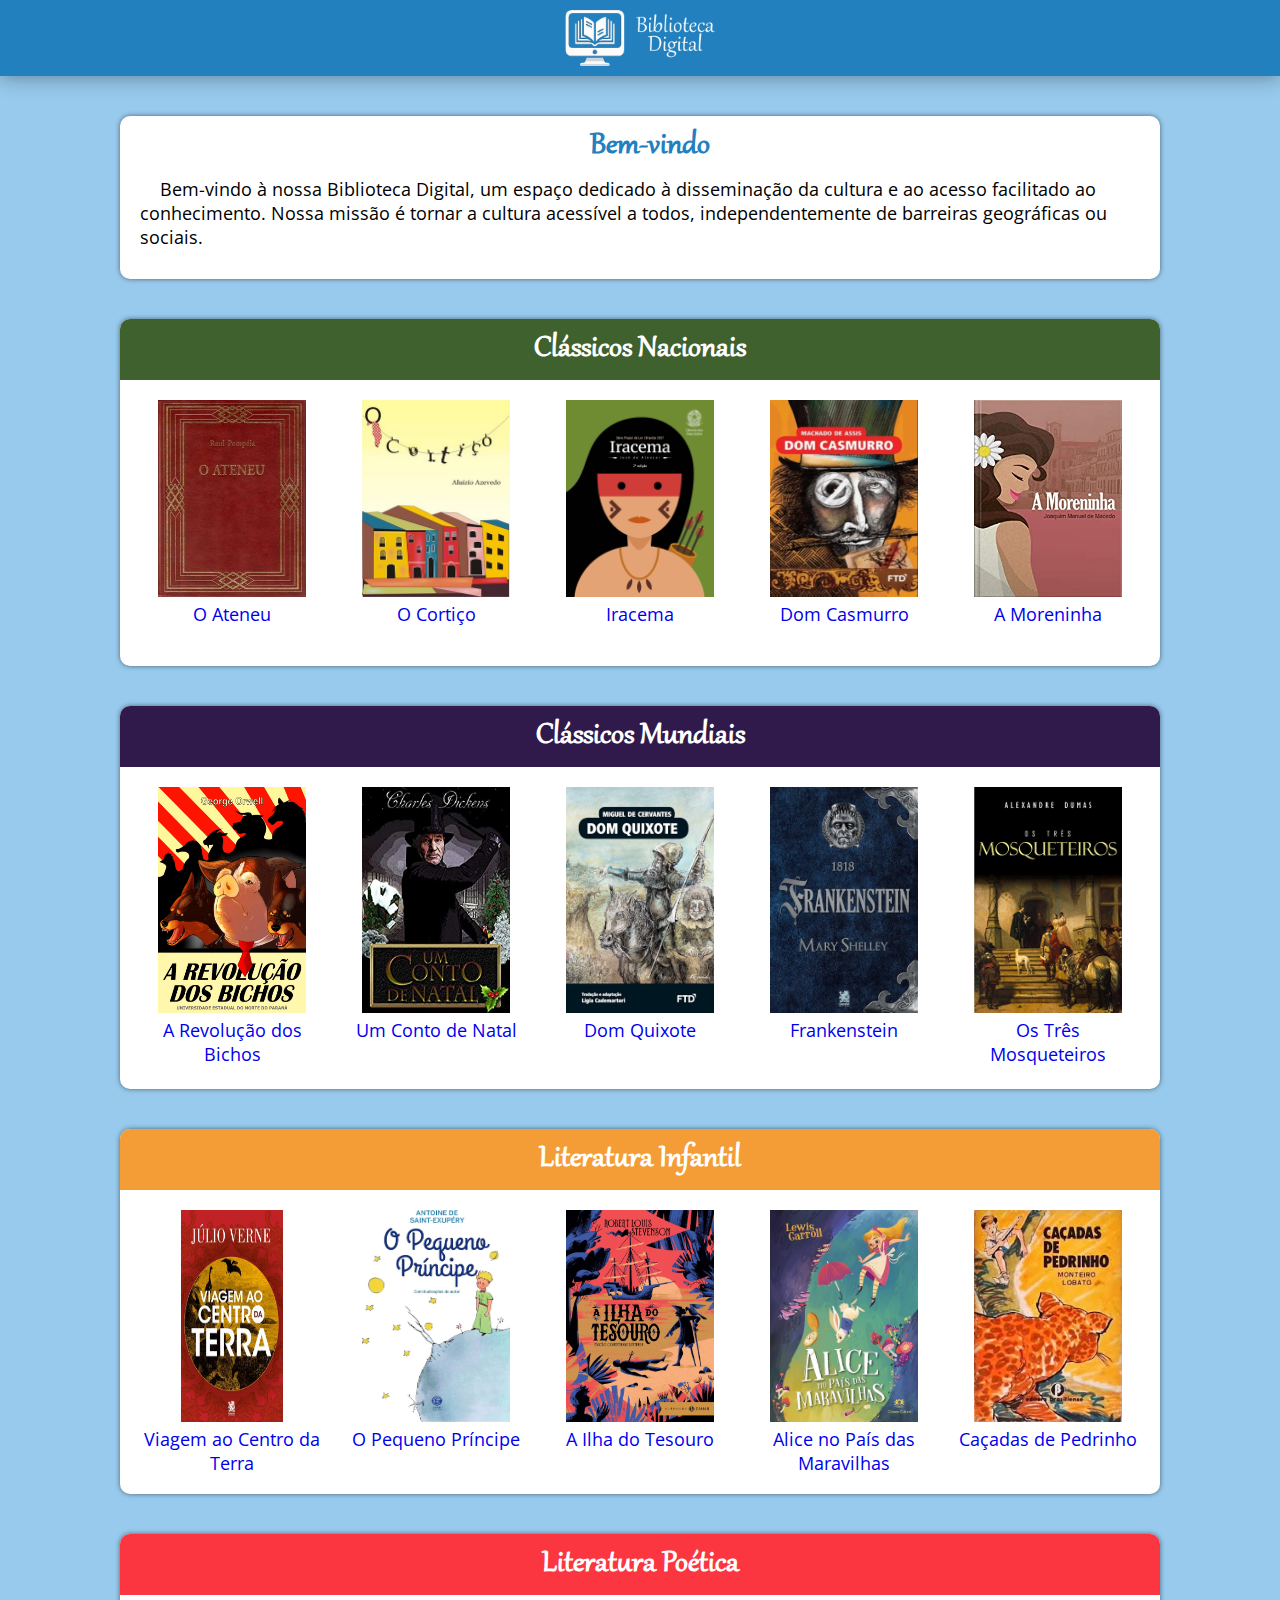
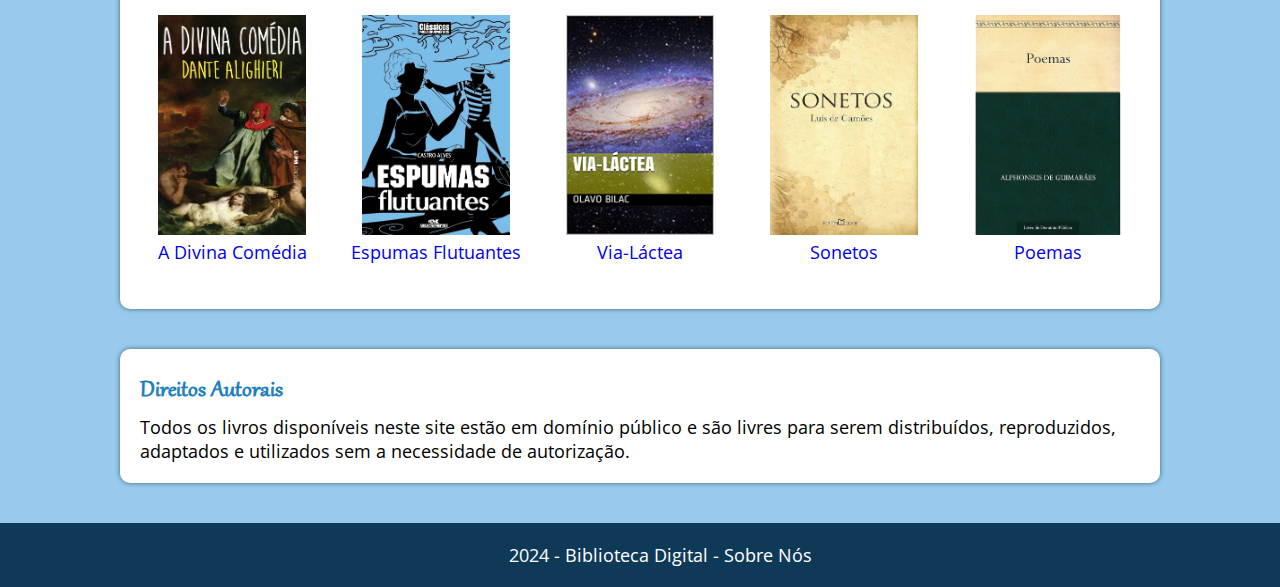
<file: docs/index.html>
<!DOCTYPE html>
<html lang="pt-br">
<head>
  <meta charset="UTF-8">
  <meta name="viewport" content="width=device-width, initial-scale=1.0">
  <title>Biblioteca Digital</title>
  <link rel="stylesheet" href="estilos/style.css">
  <link rel="shortcut icon" href="imagens/favicon.png" type="image/x-icon">
  
  <link rel="preconnect" href="https://fonts.googleapis.com">
<link rel="preconnect" href="https://fonts.gstatic.com" crossorigin>
<link href="https://fonts.googleapis.com/css2?family=Open+Sans:ital,wght@0,300..800;1,300..800&display=swap" rel="stylesheet">
</head>
<body>
  <header>
      <a href="index.html">
        <img src="imagens/biblioteca-digital-logo.png" alt="Logo">
      </a>
  </header>

  <main>
    <h1>Bem-vindo</h1>
    <p>Bem-vindo à nossa Biblioteca Digital, um espaço dedicado à disseminação da cultura e ao acesso facilitado ao conhecimento. Nossa missão é tornar a cultura acessível a todos, independentemente de barreiras geográficas ou sociais.</p>  
  </main>

  <div class="secao">
    <h1 id="nacional">Clássicos Nacionais</h1>
    <ul class="grid_list">
      <li>
        <a href="livro.html?livro=ateneu">
          <img src="capas/ateneu-capa.jpg" alt="">
          <p>O Ateneu</p>
        </a>
      </li>
      <li>
        <a href="livro.html?livro=cortico">
          <img src="capas/cortico.jpg" alt="">
          <p>O Cortiço</p>
        </a>
      </li>
      <li>
        <a href="livro.html?livro=iracema">
          <img src="capas/iracema.jpg" alt="">
          <p>Iracema</p>
        </a>
      </li>
      <li>
        <a href="livro.html?livro=dom_casmurro">
          <img src="capas/casmurro.jpg" alt="">
          <p>Dom Casmurro</p>
        </a>
      </li>
      <li>
        <a href="livro.html?livro=moreninha">
          <img src="capas/moreninha.jpg" alt="">
          <p>A Moreninha</p>
        </a>
      </li>
    </ul>
  </div>

  <div class="secao">
    <h1 id="mundial">Clássicos Mundiais</h1>
    <ul class="grid_list">
      <li>
        <a href="livro.html?livro=revolucao">
          <img src="capas/a-revolucao.png" alt="">
          <p>A Revolução dos Bichos</p>
        </a>
      </li>
      <li>
        <a href="livro.html?livro=conto_natal">
          <img src="capas/conto.jpg" alt="">
          <p>Um Conto de Natal</p>
        </a>
      </li>
      <li>
        <a href="livro.html?livro=dom_quixote">
          <img src="capas/quixote.jpg" alt="">
          <p>Dom Quixote</p>
        </a>
      </li>
      <li>
        <a href="livro.html?livro=frankenstein">
          <img src="capas/frankenstein.jpg" alt="">
          <p>Frankenstein</p>
        </a>
      </li>
      <li>
        <a href="livro.html?livro=mosqueteiros">
          <img src="capas/mosqueteiros.jpg" alt="">
          <p>Os Três Mosqueteiros</p>
        </a>
      </li>
    </ul>
  </div>

  <div class="secao">
    <h1 id="infantil">Literatura Infantil</h1>
    <ul class="grid_list">
      <li>
        <a href="livro.html?livro=viagem">
          <img src="capas/viagem.jpeg" alt="">
          <p>Viagem ao Centro da Terra</p>
        </a>
      </li>
      <li>
        <a href="livro.html?livro=principe">
          <img src="capas/principe.jpg" alt="">
          <p>O Pequeno Príncipe</p>
        </a>
      </li>
      <li>
        <a href="livro.html?livro=ilha">
          <img src="capas/ilha.jpg" alt="">
          <p>A Ilha do Tesouro</p>
        </a>
      </li>
      <li>
        <a href="livro.html?livro=alice">
          <img src="capas/alice.jpg" alt="">
          <p>Alice no País das Maravilhas</p>
        </a>
      </li>
      <li>
        <a href="livro.html?livro=cacadas">
          <img src="capas/cacadas.jpeg" alt="">
          <p>Caçadas de Pedrinho</p>
        </a>
      </li>
    </ul>
  </div>

  <div class="secao">
    <h1 id="poesia">Literatura Poética</h1>
    <ul class="grid_list">
      <li>
        <a href="livro.html?livro=divina">
          <img src="capas/divina.jpg" alt="">
          <p>A Divina Comédia</p>
        </a>
      </li>
      <li>
        <a href="livro.html?livro=espumas">
          <img src="capas/espumas.jpg" alt="">
          <p>Espumas Flutuantes</p>
        </a>
      </li>
      <li>
        <a href="livro.html?livro=via-lactea">
          <img src="capas/via-lactea.jpg" alt="">
          <p>Via-Láctea</p>
        </a>
      </li>
      <li>
        <a href="livro.html?livro=sonetos">
          <img src="capas/sonetos.jpg" alt="">
          <p>Sonetos</p>
        </a>
      </li>
      <li>
        <a href="livro.html?livro=poemas">
          <img src="capas/poemas.jpg" alt="">
          <p>Poemas</p>
        </a>
      </li>
    </ul>
  </div>

  <div class="aviso">
    <h2>Direitos Autorais</h2>
    <p>Todos os livros disponíveis neste site estão em domínio público e são livres para serem distribuídos, reproduzidos, adaptados e utilizados sem a necessidade de autorização.</p>
  </div>

  <footer>
    <p>2024 - Biblioteca Digital - <a href="sobre.html">Sobre Nós</a></p>
  </footer>

  <script src="scripts/index.js"></script>
</body>
</html>
</file>
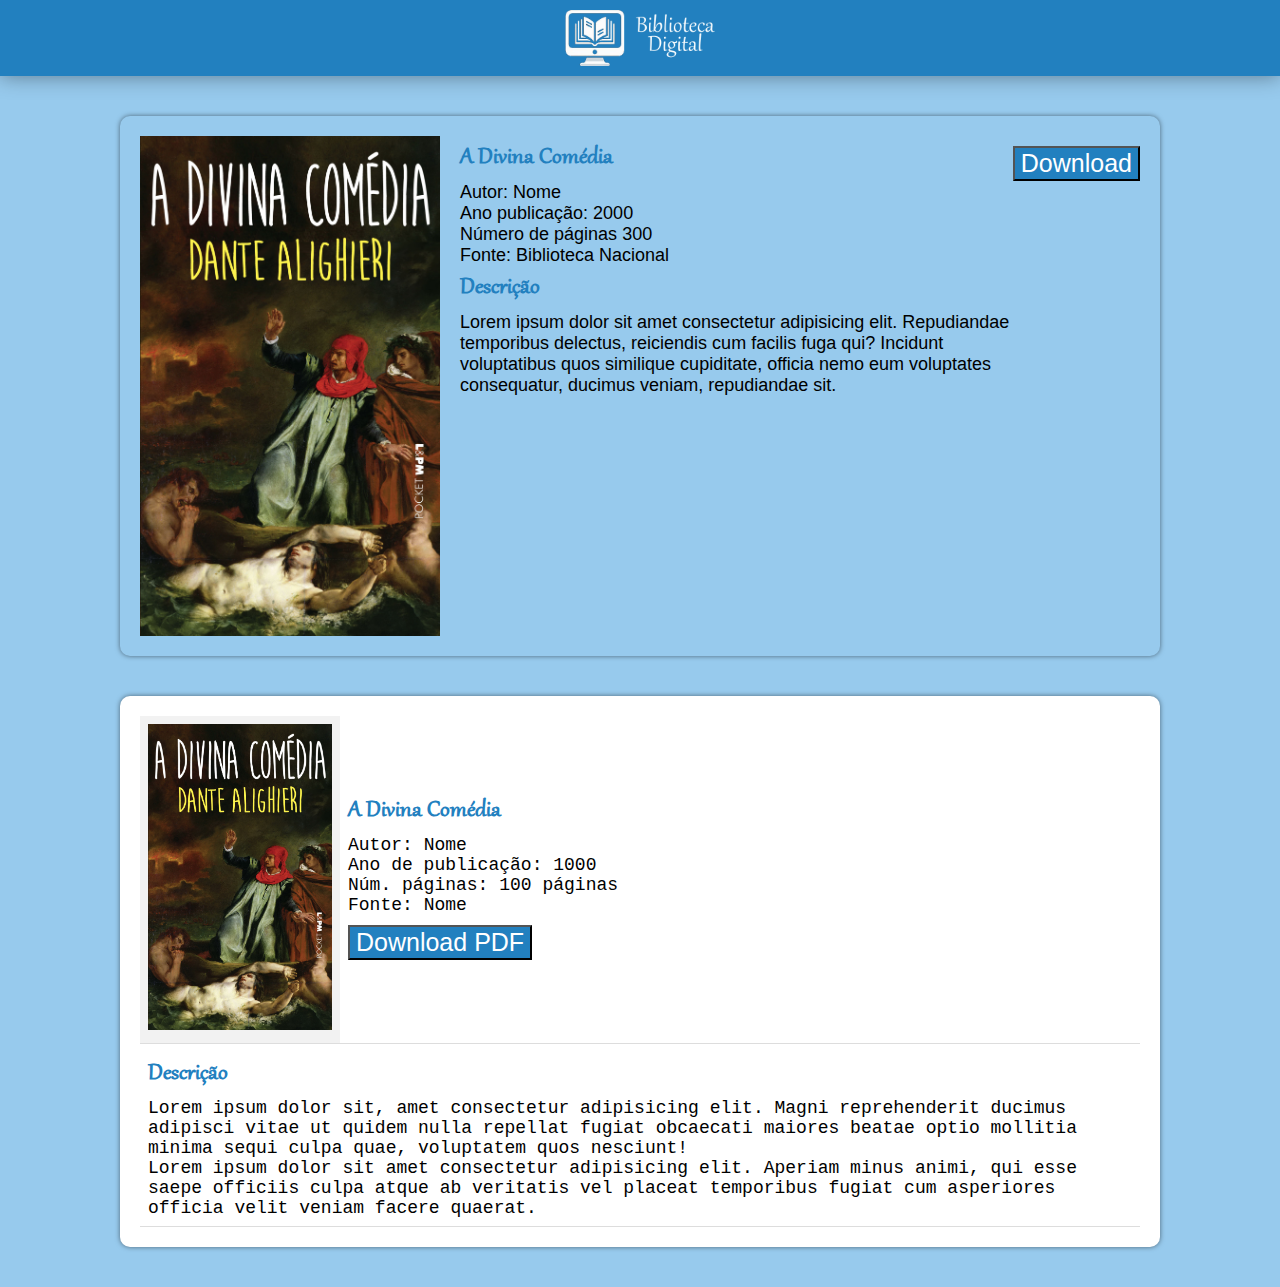
<file: docs/livro2.html>
<!DOCTYPE html>
<html lang="pt-br">
<head>
    <meta charset="UTF-8">
    <meta name="viewport" content="width=device-width, initial-scale=1.0">
    <title>Biblioteca Digital</title>
    <link rel="stylesheet" href="estilos/style.css">
</head>
<body>
    <header>
        <a href="index.html">
          <img src="imagens/biblioteca-digital-logo.png" alt="Logo">
        </a>
    </header>

    <div class="livro" style="background-color: transparent;">
        <div class="fundo" style="display: flex; background-color: transparent;">
            <img src="capas/divina.jpg" width="300px" alt="">
            <div style="margin-left: 20px;">
                <h2 style="text-align: left;">A Divina Comédia</h1>
                <p>
                    <dt>Autor: </dt>
                    <dd id="nome">Nome</dd>
                </p>
                <p>
                    <dt>Ano publicação: </dt>
                    <dd>2000</dd>
                </p>
                <p>
                    <dt>Número de páginas</dt>
                    <dd>300</dd>
                </p>
                <p>
                    <dt>Fonte: </dt>
                    <dd>Biblioteca Nacional</dd>
                </p>
                <h2 style="text-align: left;">Descrição</h1>
                <p>Lorem ipsum dolor sit amet consectetur adipisicing elit. Repudiandae temporibus delectus, reiciendis cum facilis fuga qui? Incidunt voluptatibus quos similique cupiditate, officia nemo eum voluptates consequatur, ducimus veniam, repudiandae sit.</p>
            </div>
        </div>
        <div>
           <button>Download</button> 
        </div>
    </div>

    <div>
        <table>
            <tbody>
                <tr>
                    <th style="width: 20%;"><img src="capas/divina.jpg" alt="Capa" id="capa" style="width: 100%;"></th>
                    <td>
                        <h2 id="titulo">A Divina Comédia</h2>
                        <div>
                            <span>Autor: </span>
                            <span id="nome">Nome</span>
                        </div>
                        <div>
                            <span>Ano de publicação: </span>
                            <span id="ano">1000</span>
                        </div>
                        <div>
                            <span>Núm. páginas: </span>
                            <span id="paginas">100 páginas</span>
                        </div>
                        <div>
                            <span>Fonte: </span>
                            <span id="fonte">Nome</span>
                        </div>
                        <button id="pdf_button">Download PDF</button>
                    </td>
                </tr>
                <tr>
                    <td colspan="2">
                        <h2>Descrição</h2>
                        <p id="descricao">Lorem ipsum dolor sit, amet consectetur adipisicing elit. Magni reprehenderit ducimus adipisci vitae ut quidem nulla repellat fugiat obcaecati maiores beatae optio mollitia minima sequi culpa quae, voluptatem quos nesciunt!</p>
                        <p>Lorem ipsum dolor sit amet consectetur adipisicing elit. Aperiam minus animi, qui esse saepe officiis culpa atque ab veritatis vel placeat temporibus fugiat cum asperiores officia velit veniam facere quaerat.</p>
                    </td>
                </tr>
            </tbody>
        </table>
    </div>
    <script src="scripts/livro.js"></script>
</body>
</html>
</file>
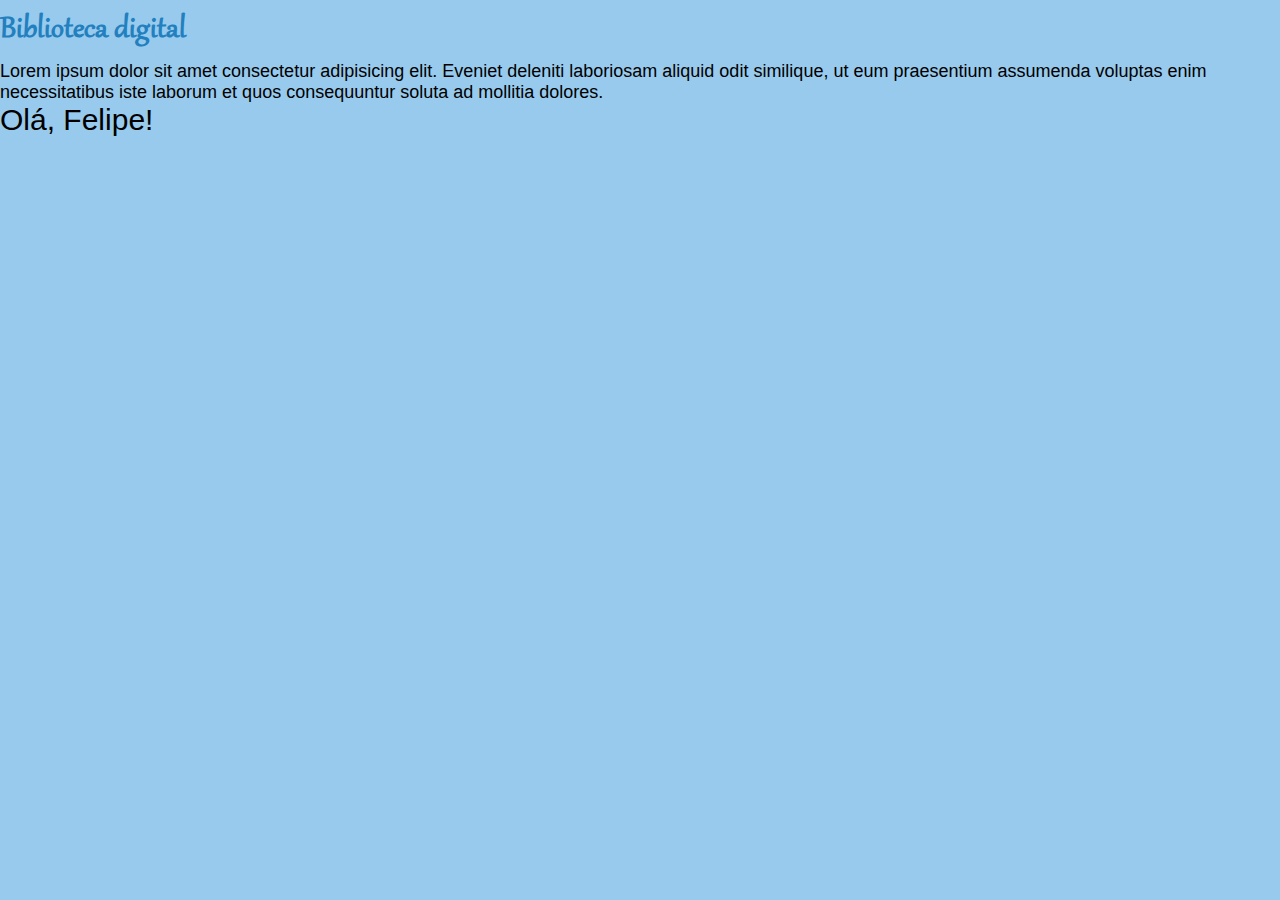
<file: docs/rascunho.html>
<!DOCTYPE html>
<html lang="pt-br">
<head>
    <meta charset="UTF-8">
    <meta name="viewport" content="width=device-width, initial-scale=1.0">
    <title>Biblioteca Digital</title>
    <link rel="stylesheet" href="estilos/style.css">
</head>
<body>
    <h1>Biblioteca digital</h1>
    <p>Lorem ipsum dolor sit amet consectetur adipisicing elit. Eveniet deleniti laboriosam aliquid odit similique, ut eum praesentium assumenda voluptas enim necessitatibus iste laborum et quos consequuntur soluta ad mollitia dolores.</p>

    <p id="mensagem" style="font-family: Arial, Helvetica, sans-serif; font-size: 30px;"></p>

    <script>
        // Função para carregar e exibir o nome do arquivo JSON
        function carregarNome() {
          const urlParams = new URLSearchParams(window.location.search);
          const parametro = urlParams.get('parametro');
    
          let arquivoJson;
          if (parametro === '1') {
            arquivoJson = 'teste.json';
          } else {
            arquivoJson = 'teste2.json';
          }
    
          fetch(arquivoJson) // Carrega o arquivo JSON correspondente
            .then(response => {
              if (!response.ok) {
                throw new Error('Erro ao carregar o arquivo JSON');
              }
              return response.json();
            }) // Converte a resposta para JSON
            .then(data => { // Manipula os dados
              const nome = data.nome; // Obtém o nome do JSON
              const mensagem = `Olá, ${nome}!`; // Monta a mensagem
              document.getElementById('mensagem').innerText = mensagem; // Exibe a mensagem na página
            })
            .catch(error => {
              console.error('Erro ao carregar o arquivo JSON:', error.message);
              document.getElementById('mensagem').innerText = 'Erro ao carregar o arquivo JSON';
            }); // Tratamento de erros
        }
    
        // Chamada da função ao carregar a página
        window.onload = carregarNome;
      </script>
</body>
</html>
</file>
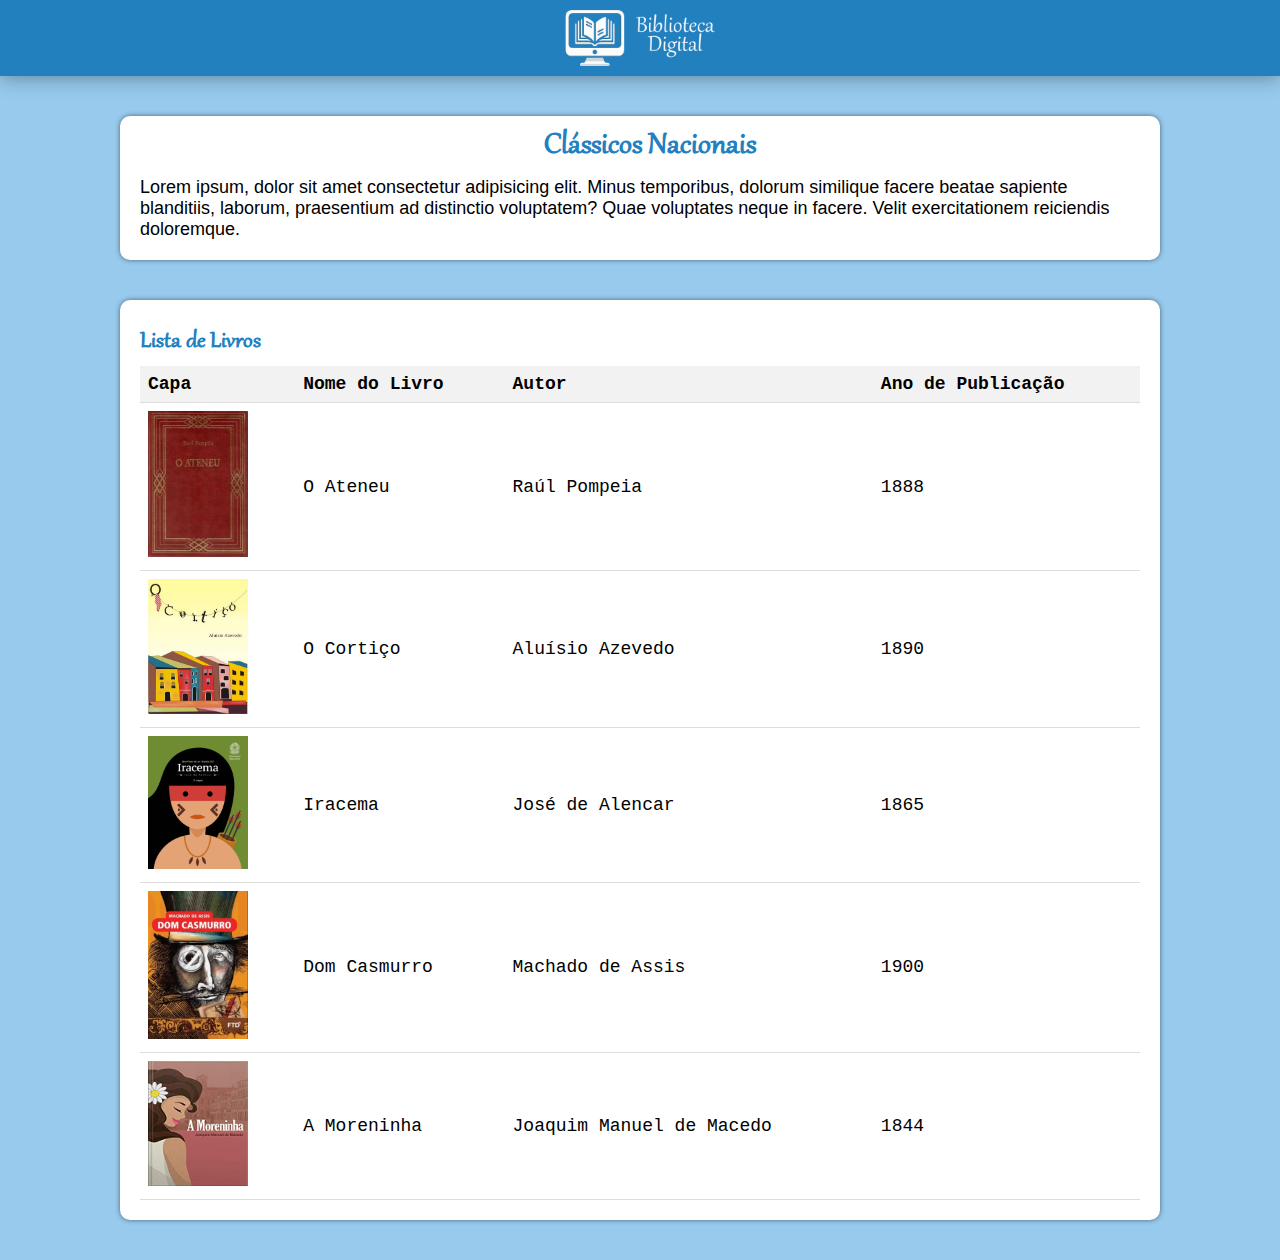
<file: docs/secao1.html>
<!DOCTYPE html>
<html lang="pt-br">
<head>
    <meta charset="UTF-8">
    <meta name="viewport" content="width=device-width, initial-scale=1.0">
    <title>Clássicos Nacionais</title>
    <link rel="stylesheet" href="estilos/style.css">
</head>
<body>
    <header>
        <a href="index.html">
          <img src="imagens/biblioteca-digital-logo.png" alt="Logo">
        </a>
    </header>

    <main>
        <h1>Clássicos Nacionais</h1>
        Lorem ipsum, dolor sit amet consectetur adipisicing elit. Minus temporibus, dolorum similique facere beatae sapiente blanditiis, laborum, praesentium ad distinctio voluptatem? Quae voluptates neque in facere. Velit exercitationem reiciendis doloremque.
    </main>

    <div>
        <h2>Lista de Livros</h2>

        <table>
            <thead>
                <tr>
                    <th>Capa</th>
                    <th>Nome do Livro</th>
                    <th>Autor</th>
                    <th>Ano de Publicação</th>
                </tr>
            </thead>
            <tbody>
            <tr>
                <td><a href="livro.html?livro=ateneu"><img src="capas/ateneu-capa.jpg" alt="Livro 1"></a></td>
                <td>O Ateneu</td>
                <td>Raúl Pompeia</td>
                <td>1888</td>
            </tr>
            <tr>
                <td><a href="livro.html?livro=cortico"><img src="capas/cortico.jpg" alt="Livro 2"></a></td>
                <td>O Cortiço</td>
                <td>Aluísio Azevedo</td>
                <td>1890</td>
            </tr>
            <tr>
                <td><a href="livro.html?livro=iracema"><img src="capas/iracema.jpg" alt="Livro 1"></a></td>
                <td>Iracema</td>
                <td>José de Alencar</td>
                <td>1865</td>
              </tr>
              <tr>
                <td><a href="livro.html?livro=dom_casmurro"><img src="capas/casmurro.jpg" alt="Livro 1"></a></td>
                <td>Dom Casmurro</td>
                <td>Machado de Assis</td>
                <td>1900</td>
              </tr>
              <tr>
                <td><a href="livro.html?livro=moreninha"><img src="capas/moreninha.jpg" alt="Livro 1"></a></td>
                <td>A Moreninha</td>
                <td>Joaquim Manuel de Macedo</td>
                <td>1844</td>
              </tr>
            </tbody>
          </table>
    </div>
</body>
</html>
</file>
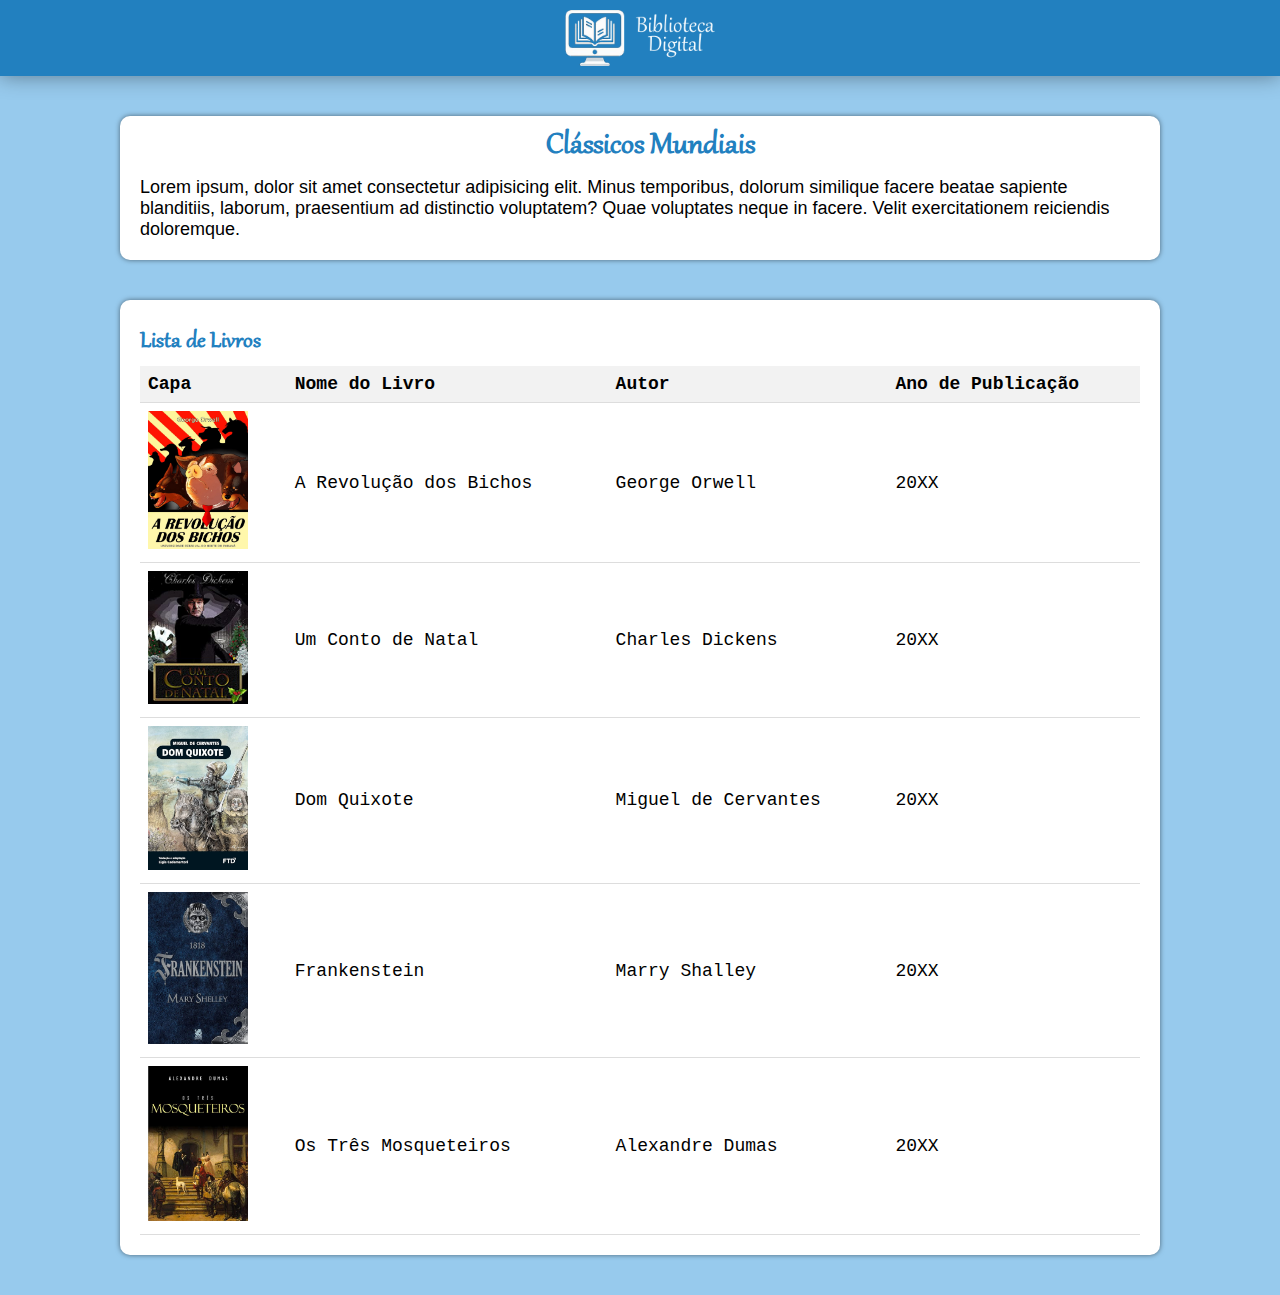
<file: docs/secao2.html>
<!DOCTYPE html>
<html lang="pt-br">
<head>
    <meta charset="UTF-8">
    <meta name="viewport" content="width=device-width, initial-scale=1.0">
    <title>Clássicos Nacionais</title>
    <link rel="stylesheet" href="estilos/style.css">
</head>
<body>
    <header>
        <a href="index.html">
          <img src="imagens/biblioteca-digital-logo.png" alt="Logo">
        </a>
    </header>

    <main>
        <h1>Clássicos Mundiais</h1>
        Lorem ipsum, dolor sit amet consectetur adipisicing elit. Minus temporibus, dolorum similique facere beatae sapiente blanditiis, laborum, praesentium ad distinctio voluptatem? Quae voluptates neque in facere. Velit exercitationem reiciendis doloremque.
    </main>

    <div>
        <h2>Lista de Livros</h2>

        <table>
            <thead>
                <tr>
                    <th>Capa</th>
                    <th>Nome do Livro</th>
                    <th>Autor</th>
                    <th>Ano de Publicação</th>
                </tr>
            </thead>
            <tbody>
            <tr>
                <td><a href="livro.html?livro=revolucao"><img src="capas/a-revolucao.png" alt="Capa do livro 1"></a></td>
                <td>A Revolução dos Bichos</td>
                <td>George Orwell</td>
                <td>20XX</td>
            </tr>
            <tr>
                <td><a href="livro.html?livro=conto_natal"><img src="capas/conto.jpg" alt="Capa do livro 2"></a></td>
                <td>Um Conto de Natal</td>
                <td>Charles Dickens</td>
                <td>20XX</td>
            </tr>
            <tr>
                <td><a href="livro.html?livro=dom_quixote"><img src="capas/quixote.jpg" alt="Capa do livro 3"></a></td>
                <td>Dom Quixote</td>
                <td>Miguel de Cervantes</td>
                <td>20XX</td>
              </tr>
              <tr>
                <td><a href="livro.html?livro=frankenstein"><img src="capas/frankenstein.jpg" alt="Capa do livro 4"></a></td>
                <td>Frankenstein</td>
                <td>Marry Shalley</td>
                <td>20XX</td>
              </tr>
              <tr>
                <td><a href="livro.html?livro=mosqueteiros"><img src="capas/mosqueteiros.jpg" alt="Capa do livro 5"></a></td>
                <td>Os Três Mosqueteiros</td>
                <td>Alexandre Dumas</td>
                <td>20XX</td>
              </tr>
            </tbody>
          </table>
    </div>
</body>
</html>
</file>
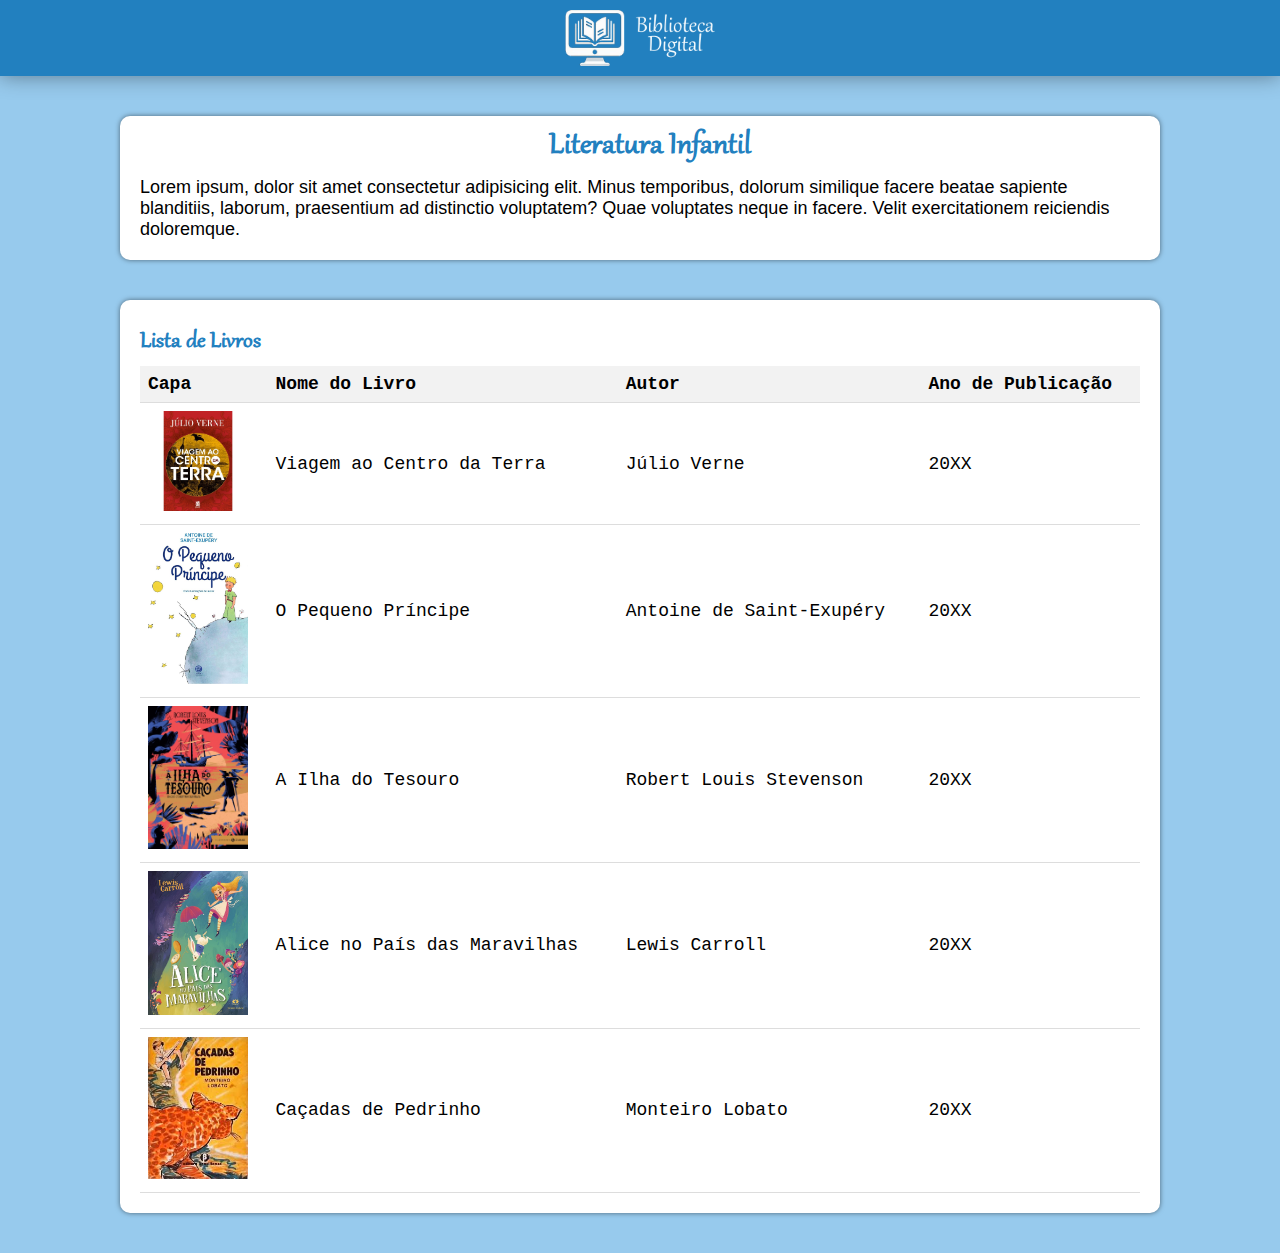
<file: docs/secao3.html>
<!DOCTYPE html>
<html lang="pt-br">
<head>
    <meta charset="UTF-8">
    <meta name="viewport" content="width=device-width, initial-scale=1.0">
    <title>Clássicos Nacionais</title>
    <link rel="stylesheet" href="estilos/style.css">
</head>
<body>
    <header>
        <a href="index.html">
          <img src="imagens/biblioteca-digital-logo.png" alt="Logo">
        </a>
    </header>

    <main>
        <h1>Literatura Infantil</h1>
        Lorem ipsum, dolor sit amet consectetur adipisicing elit. Minus temporibus, dolorum similique facere beatae sapiente blanditiis, laborum, praesentium ad distinctio voluptatem? Quae voluptates neque in facere. Velit exercitationem reiciendis doloremque.
    </main>

    <div>
        <h2>Lista de Livros</h2>

        <table>
            <thead>
                <tr>
                    <th>Capa</th>
                    <th>Nome do Livro</th>
                    <th>Autor</th>
                    <th>Ano de Publicação</th>
                </tr>
            </thead>
            <tbody>
            <tr>
                <td><a href="livro.html?livro=viagem"><img src="capas/viagem.jpeg" alt="Livro 1"></a></td>
                <td>Viagem ao Centro da Terra</td>
                <td>Júlio Verne</td>
                <td>20XX</td>
            </tr>
            <tr>
                <td><a href="livro.html?livro=principe"><img src="capas/principe.jpg" alt="Livro 2"></a></td>
                <td>O Pequeno Príncipe</td>
                <td>Antoine de Saint-Exupéry</td>
                <td>20XX</td>
            </tr>
            <tr>
                <td><a href="livro.html?livro=ilha"><img src="capas/ilha.jpg" alt="Livro 1"></a></td>
                <td>A Ilha do Tesouro</td>
                <td>Robert Louis Stevenson</td>
                <td>20XX</td>
              </tr>
              <tr>
                <td><a href="livro.html?livro=alice"><img src="capas/alice.jpg" alt="Livro 1"></a></td>
                <td>Alice no País das Maravilhas</td>
                <td>Lewis Carroll</td>
                <td>20XX</td>
              </tr>
              <tr>
                <td><a href="livro.html?livro=cacadas"><img src="capas/cacadas.jpeg" alt="Livro 1"></a></td>
                <td>Caçadas de Pedrinho</td>
                <td>Monteiro Lobato</td>
                <td>20XX</td>
              </tr>

            <!-- Adicione mais linhas conforme necessário -->
            </tbody>
          </table>
    </div>
</body>
</html>
</file>
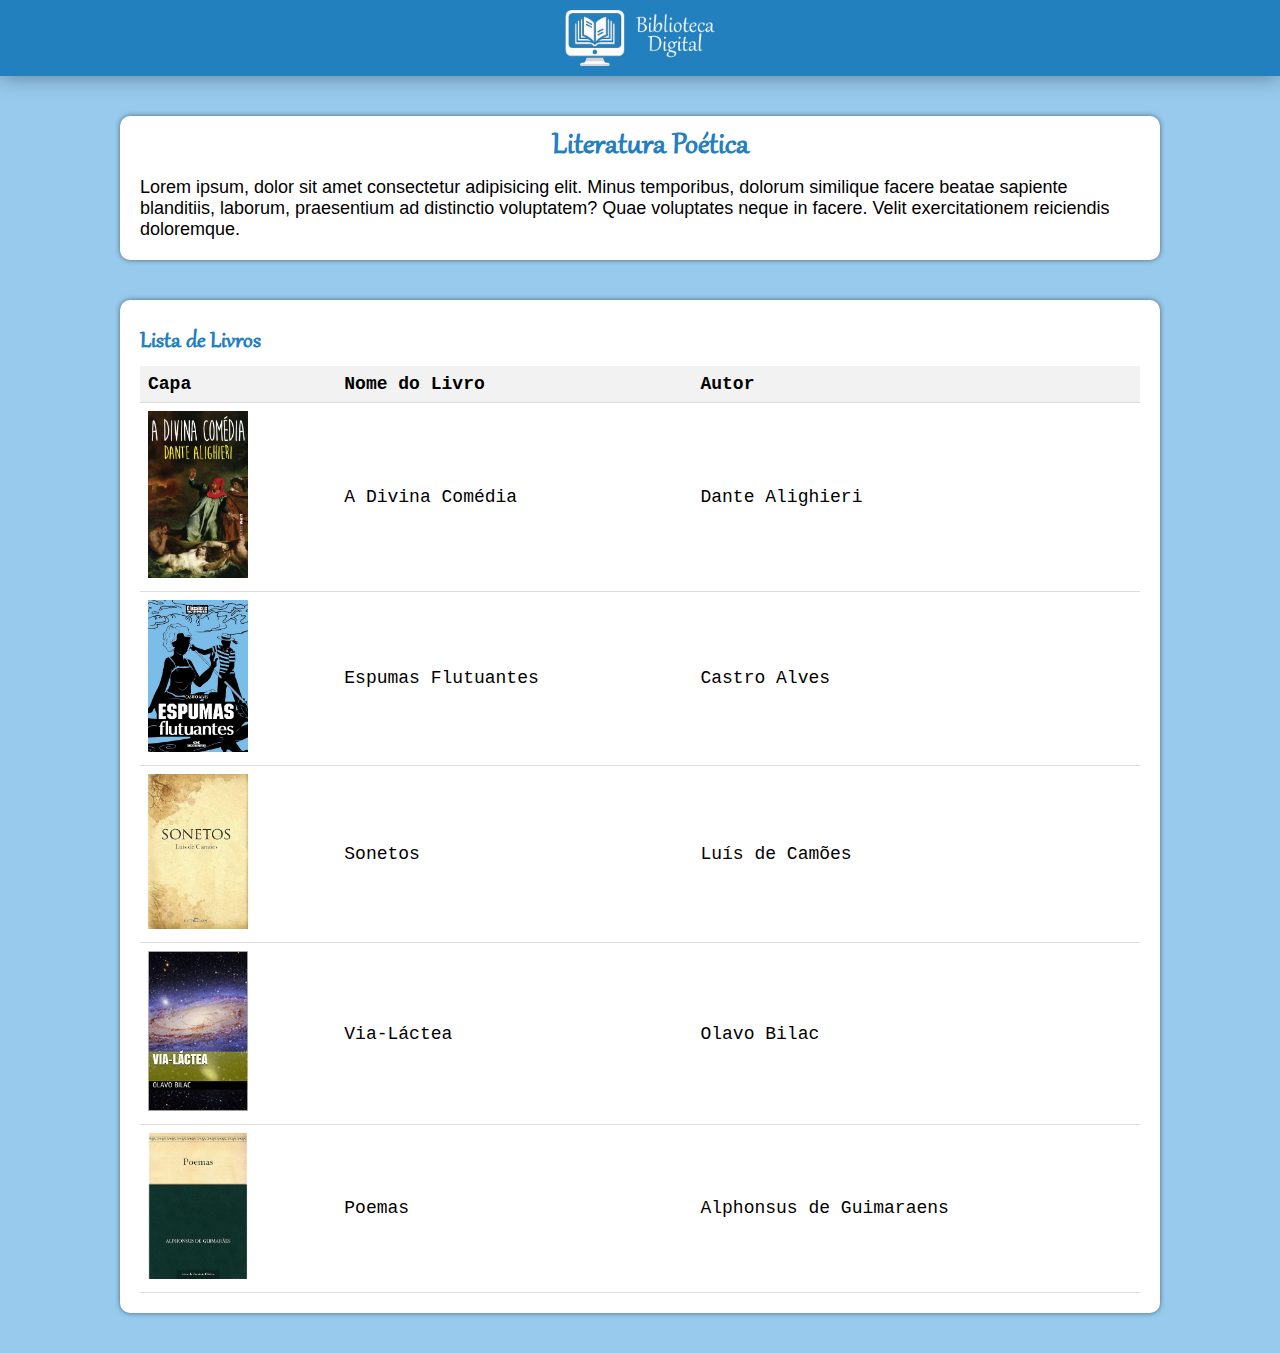
<file: docs/secao4.html>
<!DOCTYPE html>
<html lang="pt-br">
<head>
    <meta charset="UTF-8">
    <meta name="viewport" content="width=device-width, initial-scale=1.0">
    <title>Clássicos Nacionais</title>
    <link rel="stylesheet" href="estilos/style.css">
</head>
<body>
    <header>
        <a href="index.html">
          <img src="imagens/biblioteca-digital-logo.png" alt="Logo">
        </a>
    </header>

    <main>
        <h1>Literatura Poética</h1>
        Lorem ipsum, dolor sit amet consectetur adipisicing elit. Minus temporibus, dolorum similique facere beatae sapiente blanditiis, laborum, praesentium ad distinctio voluptatem? Quae voluptates neque in facere. Velit exercitationem reiciendis doloremque.
    </main>

    <div>
        <h2>Lista de Livros</h2>

        <table>
            <thead>
                <tr>
                    <th>Capa</th>
                    <th>Nome do Livro</th>
                    <th>Autor</th>
                </tr>
            </thead>
            <tbody>
            <tr>
                <td><a href="livro.html?livro=divina"><img src="capas/divina.jpg" alt="Livro 1"></a></td>
                <td>A Divina Comédia</td>
                <td>Dante Alighieri</td>
            </tr>
            <tr>
                <td><a href="livro.html?livro=espumas"><img src="capas/espumas.jpg" alt="Livro 2"></a></td>
                <td>Espumas Flutuantes</td>
                <td>Castro Alves</td>
            </tr>
            <tr>
                <td><a href="livro.html?livro=sonetos"><img src="capas/sonetos.jpg" alt="Livro 1"></a></td>
                <td>Sonetos</td>
                <td>Luís de Camões</td>
              </tr>
              <tr>
                <td><a href="livro.html?livro=via-lactea"><img src="capas/via-lactea.jpg" alt="Livro 1"></a></td>
                <td>Via-Láctea</td>
                <td>Olavo Bilac</td>
              </tr>
              <tr>
                <td><a href="livro.html?livro=poemas"><img src="capas/poemas.jpg" alt="Livro 1"></a></td>
                <td>Poemas</td>
                <td>Alphonsus de Guimaraens</td>
              </tr>

            <!-- Adicione mais linhas conforme necessário -->
            </tbody>
          </table>
    </div>
</body>
</html>
</file>
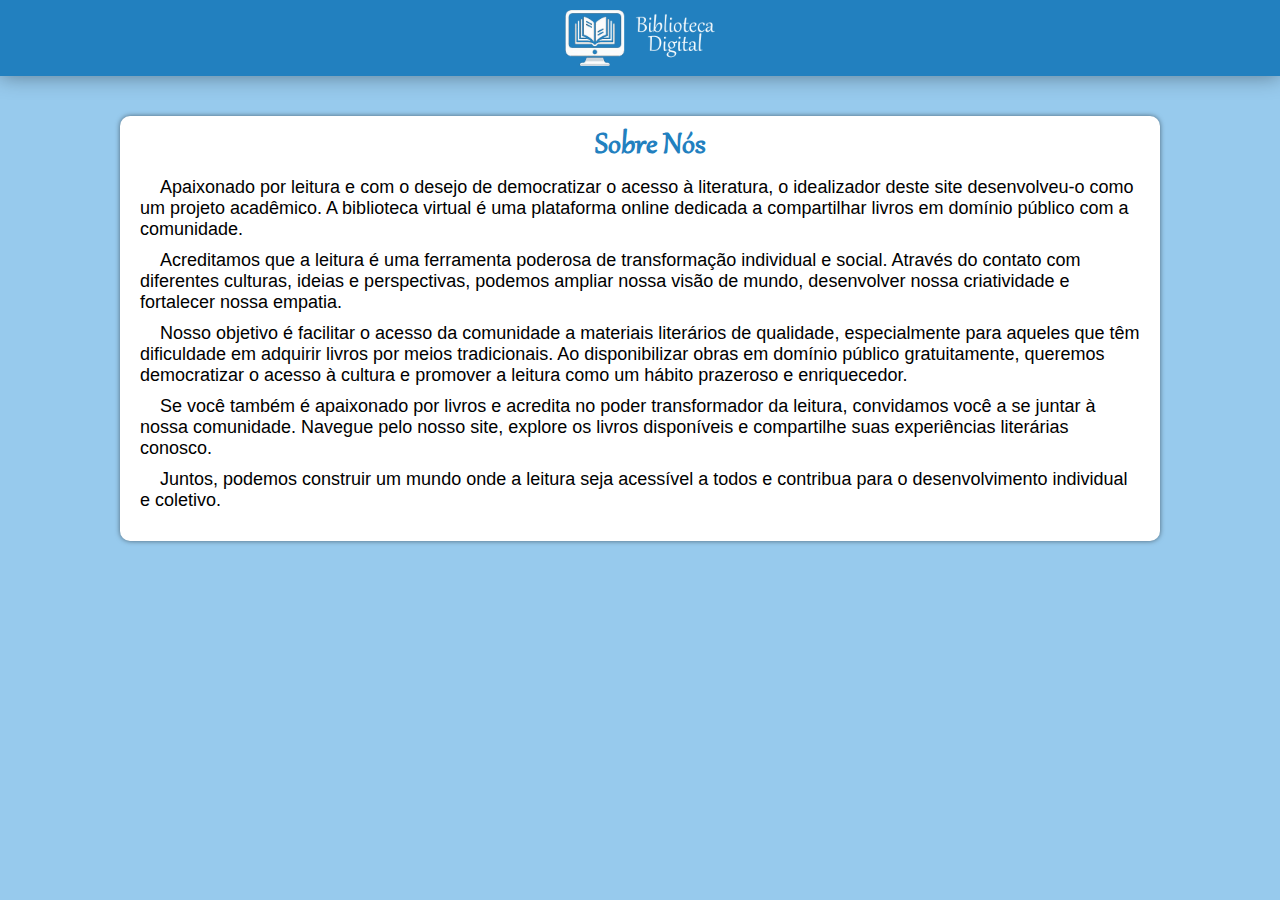
<file: docs/sobre.html>
<!DOCTYPE html>
<html lang="pt-br">
<head>
    <meta charset="UTF-8">
    <meta name="viewport" content="width=device-width, initial-scale=1.0">
    <title>Sobre Nós</title>
    <link rel="stylesheet" href="estilos/style.css">
    <link rel="shortcut icon" href="imagens/favicon.png" type="image/x-icon">
</head>
<body>
    <header>
        <a href="index.html">
          <img src="imagens/biblioteca-digital-logo.png" alt="Logo">
        </a>
    </header>

    <main>
        <h1>Sobre Nós</h1>
        <p>Apaixonado por leitura e com o desejo de democratizar o acesso à literatura, o idealizador deste site desenvolveu-o como um projeto acadêmico. A biblioteca virtual é uma plataforma online dedicada a compartilhar livros em domínio público com a comunidade.</p>

        <p>Acreditamos que a leitura é uma ferramenta poderosa de transformação individual e social. Através do contato com diferentes culturas, ideias e perspectivas, podemos ampliar nossa visão de mundo, desenvolver nossa criatividade e fortalecer nossa empatia.</p>
            
        <p>Nosso objetivo é facilitar o acesso da comunidade a materiais literários de qualidade, especialmente para aqueles que têm dificuldade em adquirir livros por meios tradicionais. Ao disponibilizar obras em domínio público gratuitamente, queremos democratizar o acesso à cultura e promover a leitura como um hábito prazeroso e enriquecedor.</p>
            
        <p>Se você também é apaixonado por livros e acredita no poder transformador da leitura, convidamos você a se juntar à nossa comunidade. Navegue pelo nosso site, explore os livros disponíveis e compartilhe suas experiências literárias conosco.</p>
            
        <p>Juntos, podemos construir um mundo onde a leitura seja acessível a todos e contribua para o desenvolvimento individual e coletivo.</p>
    </main>
</body>
</html>
</file>
<file: docs/estilos/style.css>
@charset "UTF-8";

@font-face {
    font-family: Gabriola;
    src: url("../fontes/gabriola.ttf") format("truetype");
}

*{
    margin: 0px;
}

body{
    font-family: Open Sans, Arial, Helvetica, sans-serif;
    background-color: #97caed;
    font-size: 18px;
}

body h1, h2{
    font-family: Gabriola, cursive;
    margin : 0px 0px 0px 0px;
    color: #2280bf;
    /*text-align: center;*/
}

header{
    width: 100%;
    background-color: #2280bf;
    padding: 10px 0px;
    box-shadow: 0px 0px 20px rgba(0, 0, 0, 0.404) ;
}

header a {
    display: block;
    width: 150px;
    margin: auto;
}

header img{
    display: block;
    width: 100%;
    margin: auto;
    text-align: center;
}

header > h1{
    text-align: center;
}

main{
    max-width: 1000px;
    background-color: white;
    padding: 0px 20px 20px 20px;
 
    margin: 40px auto;
    border-radius: 10px;

    box-shadow: 0px 0px 5px rgba(0, 0, 0, 0.5);
}

main  *{
    text-indent: 20px;
    margin-bottom: 10px;
}

main h1{
    text-align: center;
}

body > div{
    max-width: 1000px;
    width: 90%;
    background-color: white;
    padding: 20px;
 
    margin: 40px auto;
    border-radius: 10px;

    box-shadow: 0px 0px 5px rgba(0, 0, 0, 0.5);
}

.secao {
    box-sizing: border-box;
    max-width: 1040px;
    padding: 0px;
    border: 0px;
}

.secao h1{
    text-align: center;
    width: 100%;
    border-radius: 10px 10px 0px 0px;
    color: white;
}
.secao ul{
    padding: 20px;
    text-align: center;
}

#nacional {
    background-color: #3f612d;
}

#mundial {
    background-color: #301a4b;
}

#infantil {
    background-color: #f49d37;
}

#poesia {
    background-color: #fb3640;
}

main button {
    width: 80%;   
    height: 800%;
    border: 3px;
    padding-inline: 0px;
    border-style: solid;
    cursor: pointer;
    border-radius: 10px;
    background-color: #01befe;
}

a > img{
    width: 100%;
}

.legenda{
    display: block;
    color: #f12856;
    text-decoration: none;
}

a {
    text-decoration: none;
}

ul{
    column-count: 4;
    list-style: none;
}

footer{
    width: 100%;
    background-color: #0F3A57;
    color: white;
    text-align: center;
    padding: 20px;
    margin: 0px;
}

footer a {
    color: white;
}

button:hover{
    border-color: #f12856;
}
button:active{
    border-color: red;
}

a:hover{
    text-decoration: underline;
}

table {
    width: 100%;
    border-collapse: collapse;
    font-family: 'Courier New', Courier, monospace;
}

th, td {
padding: 8px;
text-align: left;
border-bottom: 1px solid #ddd;
}

th {
background-color: #f2f2f2;
}

td img {
width: 100px; /* ajuste o tamanho da imagem conforme necessário */
height: auto;
}

dt, dd{
    display: inline;
}

.grid_list {
    display: grid;
    grid-template-columns: repeat(auto-fit, minmax(50px, 1fr)); /* Isso cria um grid onde as colunas se ajustam automaticamente ao tamanho da tela */
    gap: 20px; /* Espaçamento entre os itens */
    padding: 0; /* Remover o preenchimento padrão da ul */
    list-style-type: none; /* Remover marcadores de lista */
  }
  
.grid_container li {
    /* width: 100px; */
    background-color: #f2f2f2;
    padding: 20px;
    text-align: center;
}

li img{
    width: 80%;
    height: 80%;
}

.livro {
    display: flex;
}

#capa{
    max-width: 300px;
}

button {
    margin: 10px 0px;
    font-size: 25px;
    background-color: #2280bf;
    color: white;
    outline: none;
}

button:hover{
    border: 2px solid #97caedff;
    cursor: pointer;
}

.aviso{
    /*background-color: #45CB85;*/
}
</file>
